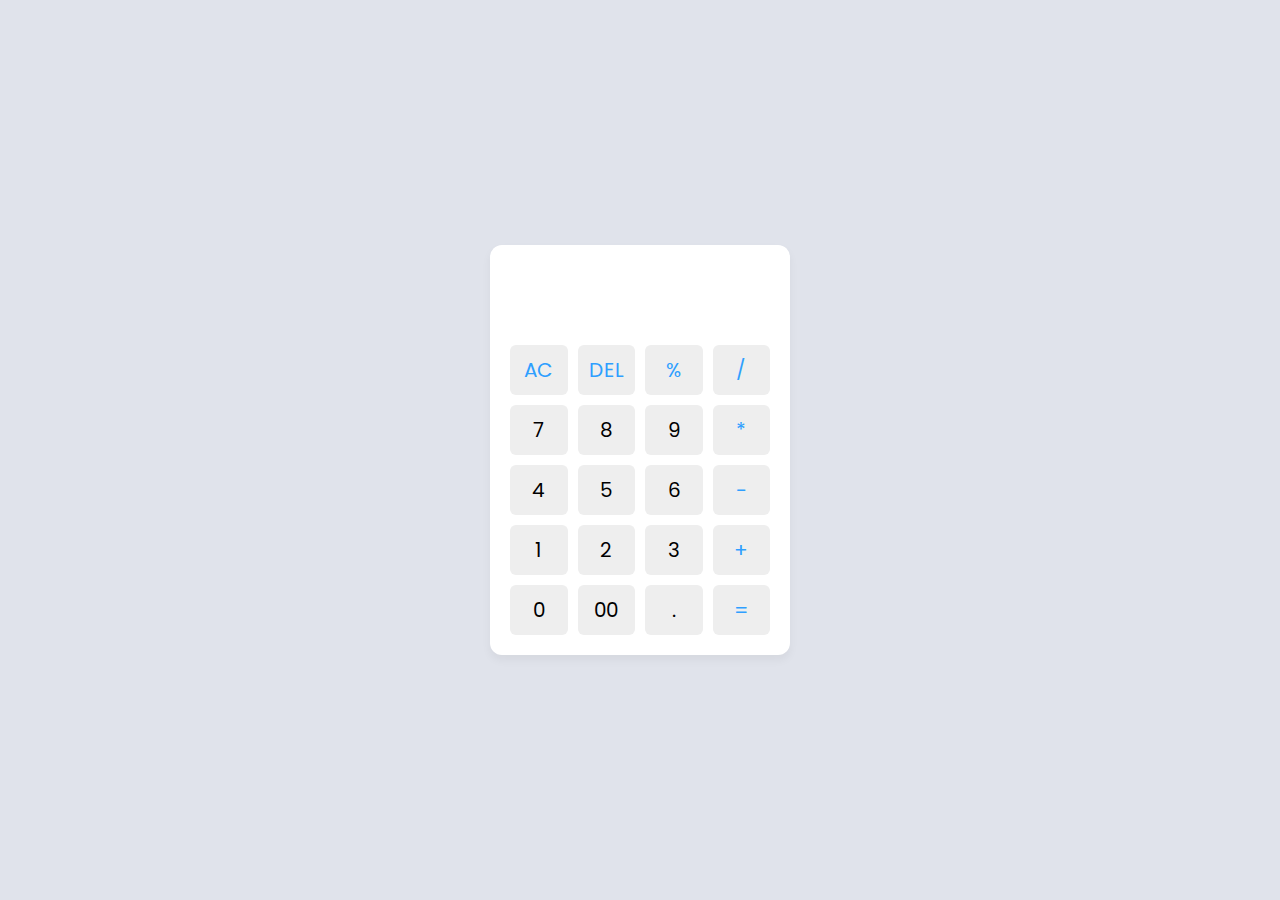
<file: calculator/index.html>
<!DOCTYPE html>
<html lang="en">
  <head>
    <meta charset="UTF-8" />
    <meta http-equiv="X-UA-Compatible" content="IE=edge" />
    <meta name="viewport" content="width=device-width, initial-scale=1.0" />
    <title>Calculator in HTML CSS & JavaScript</title>
    <link rel="stylesheet" href="style.css" />
  </head>
  <body>
    <div class="container">
      <input type="text" class="display" />

      <div class="buttons">
        <button class="operator" data-value="AC">AC</button>
        <button class="operator" data-value="DEL">DEL</button>
        <button class="operator" data-value="%">%</button>
        <button class="operator" data-value="/">/</button>

        <button data-value="7">7</button>
        <button data-value="8">8</button>
        <button data-value="9">9</button>
        <button class="operator" data-value="*">*</button>

        <button data-value="4">4</button>
        <button data-value="5">5</button>
        <button data-value="6">6</button>
        <button class="operator" data-value="-">-</button>

        <button data-value="1">1</button>
        <button data-value="2">2</button>
        <button data-value="3">3</button>
        <button class="operator" data-value="+">+</button>

        <button data-value="0">0</button>
        <button data-value="00">00</button>
        <button data-value=".">.</button>
        <button class="operator" data-value="=">=</button>
      </div>
    </div>

    <script src="script.js"></script>
  </body>
</html>
</file>
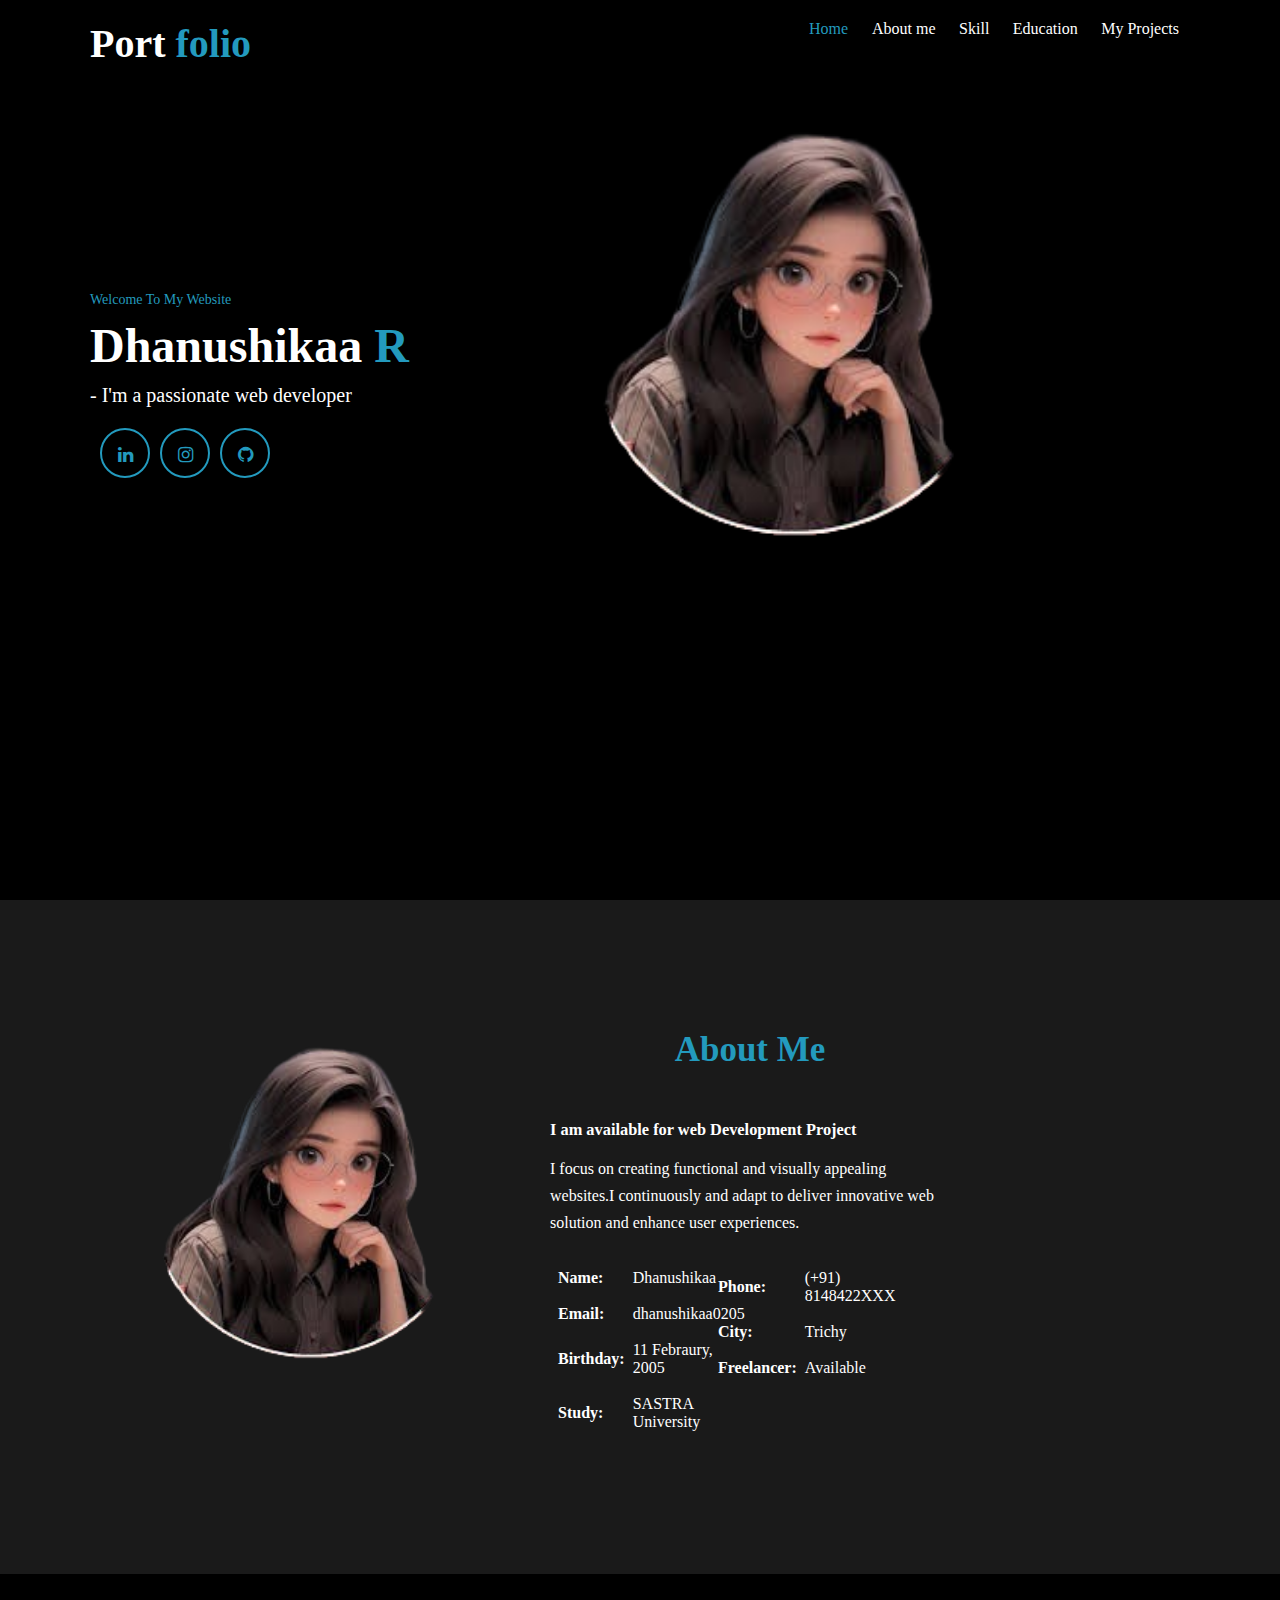
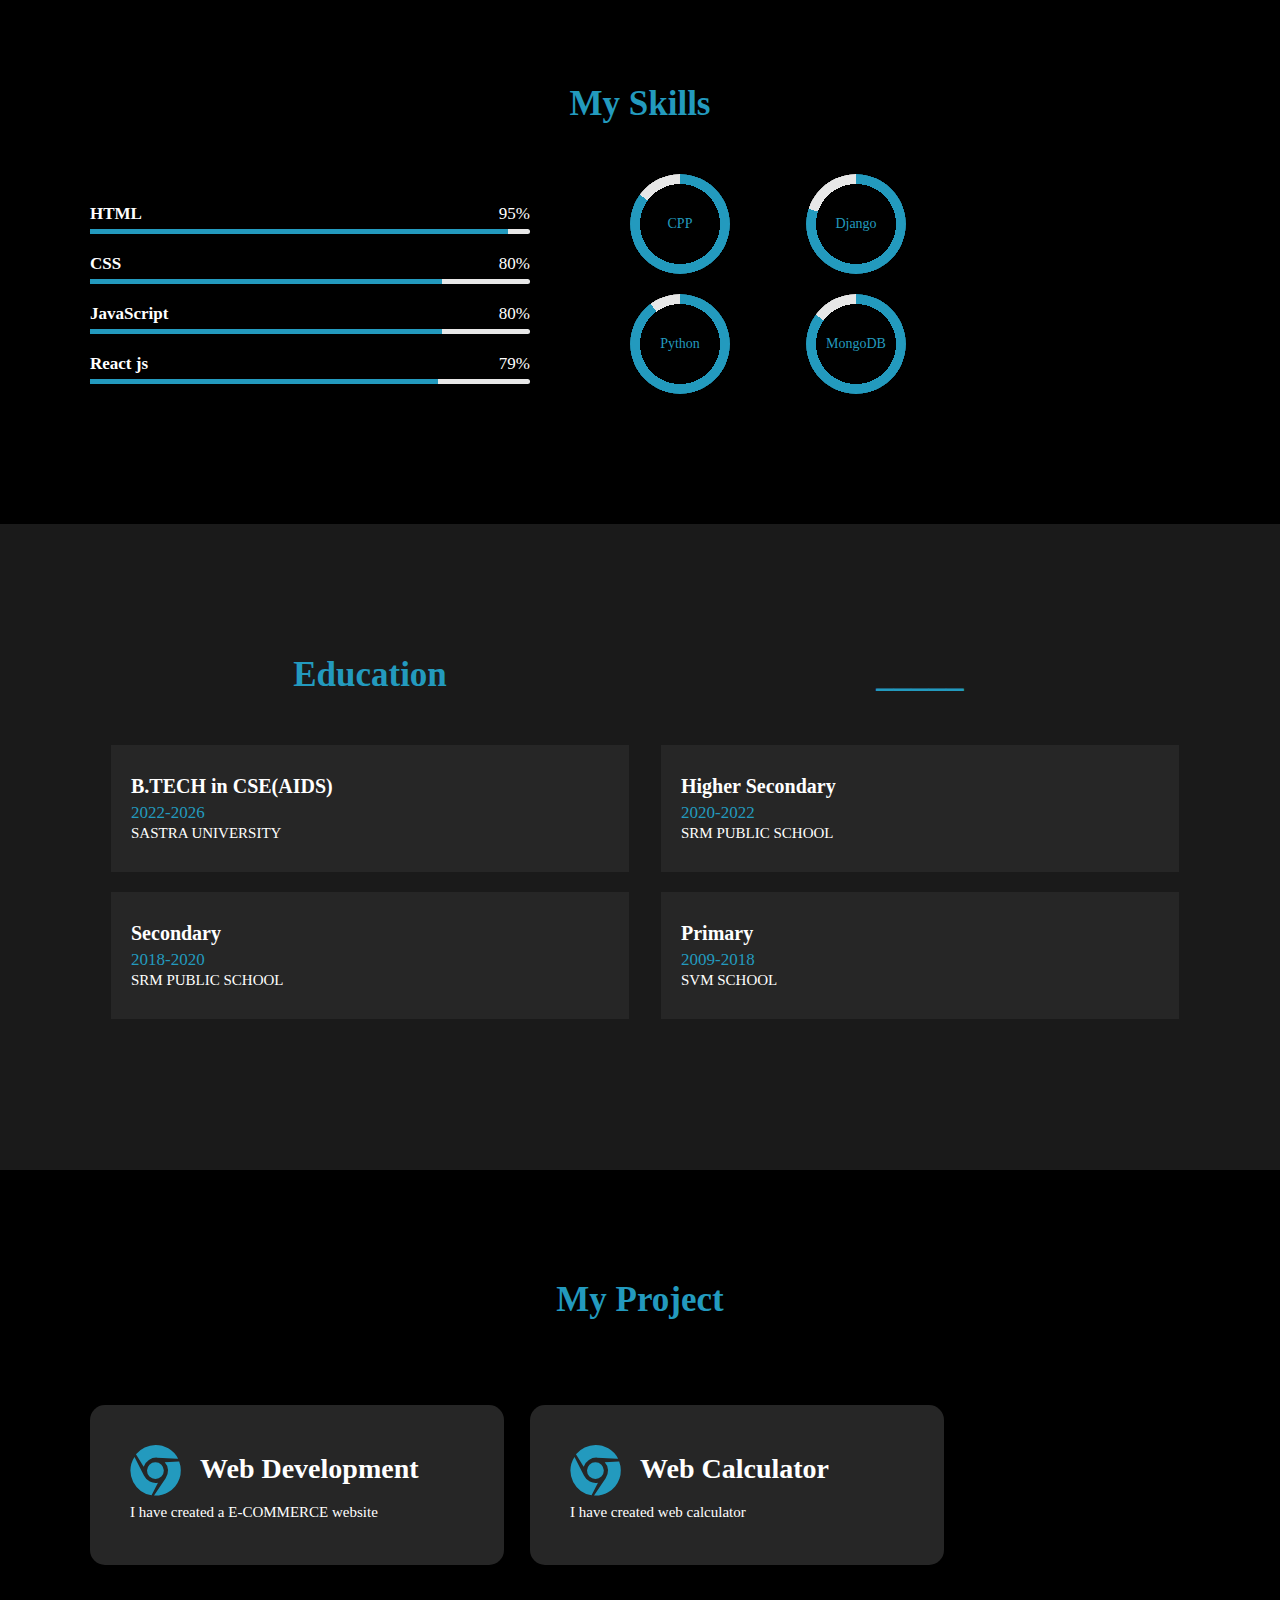
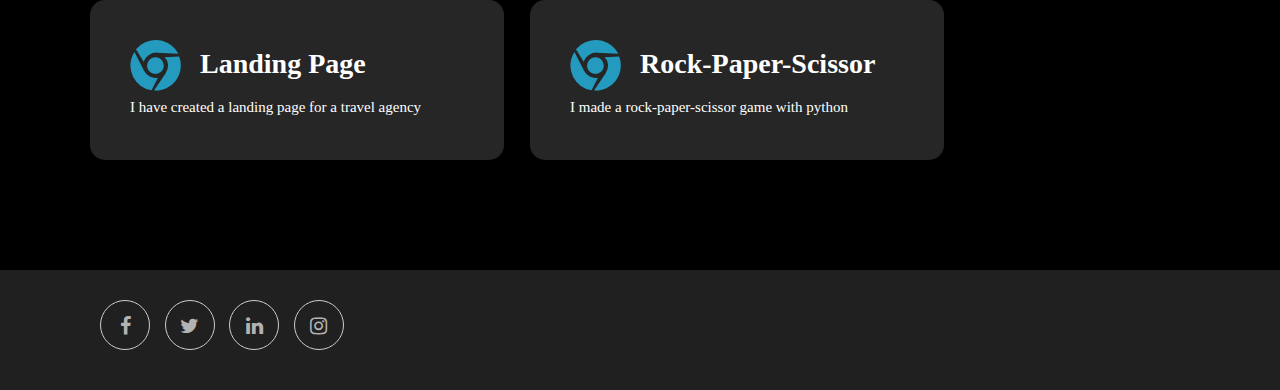
<file: portfolio/index.html>
<!-----META SECTION----->
 <!DOCTYPE html>
 <html>
 <head>
 <title>Dhanushikaa Portfolio</title>
 <meta charset="utf-8">
 <meta name="viewport" content="width=device-width, initial-scale=1">
 <link rel="stylesheet" href="https://maxcdn.bootstrapcdn.com/font-awesome/4.7.0/css/font-awesome.min.css">
 <link rel="stylesheet" href="style.css">
 </head>
 <body>
    <!-----MENU SECTION------>
<div class="main-panel">
    <div class="container">
      <div class="width-33 logo">Port <span class="span-col">folio</span>
      </div>
      <div class="width-66">
        <nav>
          <a href="#">
            <span class="span-col">Home</span>
          </a>
          <a href="#">About me</a>
          <a href="#">Skill</a>
          <a href="#">Education</a>
          <a href="#">My Projects</a>
        </nav>
      </div>
    </div>
    <!------MAIN BANNERR------>
<div class="container ">
    <div class="width-50">
      <div class="banner-section">
        <span class="span-col">Welcome To My Website</span>
        <h1>Dhanushikaa<span class="span-col">  R</span>
        </h1>
        <h2>- I'm a passionate web developer </h2>
        <a href="#">
          <i class="fa fa-linkedin"></i>
        </a>
        <a href="#">
          <i class="fa fa-instagram"></i>
        </a>
        <a href="#">
          <i class="fa fa-github"></i>
        </a>
      </div>
    </div>
    <div class="width-50">
      <img src="./profile.png">
    </div>
  </div>
  </div>

  <!------ABOUT US SECTION------>
<div class="main-section bg-lightgrey">
    <div class="container">
      <div class="width-50">
        <img src="./profile.png" class="about-img">
      </div>
      <div class="width-50">
        <div class="about-us">
          <h2 class="heading-text">About Me</h2>
          <h3>I am available for web Development Project</h3>
          <p>I focus on creating functional and visually appealing websites.I continuously and adapt to deliver innovative web solution and enhance user experiences.</p>
          <div class="width-50 mt-20">
            <table cellspacing="8" cellpadding="8">
              <tr>
                <th>Name:</th>
                <td>Dhanushikaa</td>
              </tr>
              <tr>
                <th>Email:</th>
                <td>dhanushikaa0205</td>
              </tr>
              <tr>
                <th>Birthday:</th>
                <td> 11 Febraury, 2005</td>
              </tr>
              <tr>
                <th>Study:</th>
                <td> SASTRA University</td>
              </tr>
            </table>
          </div>
          <div class="width-50 mt-20">
            <table cellspacing="8" cellpadding="8">
              <tr>
                <th>Phone:</th>
                <td>(+91) 8148422XXX</td>
              </tr>
              <tr>
                <th>City:</th>
                <td>Trichy</td>
              </tr>
              <tr>
                <th>Freelancer:</th>
                <td> Available</td>
              </tr>
            </table>
          </div>
        </div>
      </div>
    </div>
  </div>
  <!------SKILL SECTION------>
<div class="main-section">
    <div class="container">
      <h2 class="heading-text">My Skills</h2>
      <div class="width-50">
        <div class="skill">
          <b>HTML</b>
          <span>95%</span>
          <div>
            <span style="width:95%"></span>
          </div>
        </div>
        <div class="skill">
          <b>CSS</b>
          <span>80%</span>
          <div>
            <span style="width:80%"></span>
          </div>
        </div>
        <div class="skill">
          <b>JavaScript</b>
          <span>80%</span>
          <div>
            <span style="width:80%"></span>
          </div>
        </div>
        <div class="skill">
          <b>React js</b>
          <span>79%</span>
          <div>
            <span style="width:79%"></span>
          </div>
        </div>
      </div>
      <div class="width-50">
        <div class="width-50">
          <div role="progressbar" aria-valuenow="85" aria-valuemin="0" aria-valuemax="100" style="--value:85">CPP</div>
        </div>
        <div class="width-50">
          <div role="progressbar" aria-valuenow="80" aria-valuemin="0" aria-valuemax="100" style="--value:80">Django</div>
        </div>
        <div class="width-50">
          <div role="progressbar" aria-valuenow="90" aria-valuemin="0" aria-valuemax="100" style="--value:90">Python</div>
        </div>
        <div class="width-50">
          <div role="progressbar" aria-valuenow="85" aria-valuemin="0" aria-valuemax="100" style="--value:85">MongoDB</div>
        </div>
      </div>
    </div>
  </div>
  <!------EXPERIENCE SECTION------>
<div class="main-section bg-lightgrey">
    <div class="container">
      <div class="edu-exp">
        <h2 class="heading-text">Education</h2>
        <div class="experience-list">
          <div class="experience-content">
            <h2>B.TECH  in CSE(AIDS)</h2>
            <h3>2022-2026</h3>
            <p>SASTRA UNIVERSITY</p>
          </div>
        </div>
        <div class="experience-list">
          <div class="experience-content">
            <h2>Secondary</h2>
            <h3>2018-2020</h3>
            <p>SRM PUBLIC SCHOOL</p>
          </div>
        </div>
      </div>
     <div class="edu-exp">
        <h2 class="heading-text">_____</h2>
        <div class="experience-list">
          <div class="experience-content">
            <h2>Higher Secondary</h2>
            <h3>2020-2022</h3>
            <p>SRM PUBLIC SCHOOL</p>
          </div>
        </div>
        <div class="experience-list">
          <div class="experience-content">
            <h2>Primary</h2>
            <h3>2009-2018</h3>
            <p>SVM SCHOOL</p>
          </div>
        </div>
      </div>
    </div>
  </div>
  <!------PROJECT SECTION------>
<div class="main-section">
    <div class="container">
      <h2 class="heading-text">My Project</h2>
      <div class="width-50">
        <div class="service-list">
          <i class="fa fa-chrome"></i>
          <h3>Web Development</h3>
          <p>I have created a E-COMMERCE website</p>
        </div>
      </div>
      <div class="width-50">
        <div class="service-list">
            <i class="fa fa-chrome"></i>
            <h3>Web Calculator</h3>
            <p>I have created web calculator</p>
        </div>
      </div>
      <div class="width-50">
        <div class="service-list">
            <i class="fa fa-chrome"></i>
            <h3>Landing Page</h3>
            <p>I have created a landing page for a travel agency</p>
        </div>
      </div>
      <div class="width-50">
        <div class="service-list">
            <i class="fa fa-chrome"></i>
            <h3>Rock-Paper-Scissor</h3>
            <p>I made a rock-paper-scissor game with python</p>
        </div>
      </div>
      
      
    </div>
  </div>
  <!------FOOTER SECTION------>
<div class="footer">
    <div class="container">
      <div class="footer-sect social-icon width-50">
        <a href="#">
          <i class="fa fa-facebook"></i>
        </a>
        <a href="#">
          <i class="fa fa-twitter"></i>
        </a>
        <a href="#">
          <i class="fa fa-linkedin"></i>
        </a>
        <a href="#">
          <i class="fa fa-instagram"></i>
        </a>
      </div>
    </div>
  </div>
</file>
<file: calculator/style.css>
@import url("https://fonts.googleapis.com/css2?family=Poppins:wght@300;400;500;600;700&display=swap");
* {
  margin: 0;
  padding: 0;
  box-sizing: border-box;
  font-family: "Poppins", sans-serif;
}
body {
  height: 100vh;
  display: flex;
  align-items: center;
  justify-content: center;
  background: #e0e3eb;
}
.container {
  position: relative;
  max-width: 300px;
  width: 100%;
  border-radius: 12px;
  padding: 10px 20px 20px;
  background: #fff;
  box-shadow: 0 5px 10px rgba(0, 0, 0, 0.05);
}
.display {
  height: 80px;
  width: 100%;
  outline: none;
  border: none;
  text-align: right;
  margin-bottom: 10px;
  font-size: 25px;
  color: #000e1a;
  pointer-events: none;
}
.buttons {
  display: grid;
  grid-gap: 10px;
  grid-template-columns: repeat(4, 1fr);
}
.buttons button {
  padding: 10px;
  border-radius: 6px;
  border: none;
  font-size: 20px;
  cursor: pointer;
  background-color: #eee;
}
.buttons button:active {
  transform: scale(0.99);
}
.operator {
  color: #2f9fff;
}
</file>
<file: portfolio/style.css>
/*****COMMON CSS SECTION*****/
* {
	box-sizing: border-box;
	margin: 0;
	padding: 0;
	-outline: 0;
	font-family Roboto, sans-serif, arial;
}
html, body 
	{
	font-size: 14px;
	font-weight: 400;
	background: #000000;
	color: #fff;
}
.container {
	width: 1100px;
	margin: 0px auto;
	display: table;
}
.width-33 {
	width: 33%;
	float: left;
}
.width-66 {
	width: 66%;
	float: left;
}
/*****MENU SECTION*****/
.main-panel {
	width: 100%;
	float: left;
	padding-top: 20px;
	padding-bottom: 50px;
	height: 100vh;
}

.logo {
	font-size: 40px;
	font-weight: 600;
}

.span-col {
	color: #239abe;
}

nav {
	float: right;
}

nav a {
	text-decoration: none;
	font-size: 16px;
	font-weight: 500;
	margin-left: 20px;
	color: white;
}
/*****Main BANNER*****/
.width-50 {
	float: left;
	width: 40%;
}
.banner-section {
	width: 100%;
	float: left;
	margin-top: 25vh;
}
.banner-section h1 {
	font-size: 48px;
	margin-top: 10px;
	font-weight: bolder;
}
.banner-section h2 {
	font-size: 20px;
	line-height: 25px;
	margin-top: 10px;
	font-weight: 400;
}
.banner-section a {
	float: left;
	text-decoration: none;
	font-size: 18px;
	margin-top: 20px;
	border-radius: 50%;
	text-align: center;
	border: 2px solid #239abe;
	color: #239abe;
	margin-left: 10px;
	height: 50px;
	width: 50px;
	line-height: 50px;
}
/*****Main BANNER IMAGE*****/
.main-panel img {
	margin-top: 10%;
	width: 100%;
	margin-left: 10%;
}

/*ABOUT US SECTION*/
.main-section {
	width: 100%;
	float: left;
	padding: 110px 0px 110px 0px;
}
.width-100 {
	width: 100%;
	float: left;
}
.mt-20 {
	margin-top: 20px;
}
.heading-text {
	width: 100%;
	float: left;
	font-size: 35px;
	text-align: center;
	margin-bottom: 50px;
	color: #239abe;
}
.about-img {
	width: 100%;
	padding: 0px 50px;
	margin-top: 20px;
}
.about-us {
	width: 100%;
	float: left;
	padding: 20px;
}
.about-us p {
	font-size: 16px;
	margin-top: 15px;
	line-height: 27px;
}
table {
	width: 100%;
}
table th,
table td {
	font-size: 16px;
	text-align: left;
	padding: 5px 0px;
}
/*****SKILL SECTION*****/
.skill {
	margin-top: 30px;
	font-size: 17px;
}

.skill span {
	float: right;
}

.skill div {
	width: 100%;
	float: left;
	margin-top: 5px;
	background: #e7e7e7;
	border-radius: 10px;
}

.skill div span {
	background: #239abe;
	height: 5px;
	float: left;
}

div[role="progressbar"] {
	color: #239abe;
	margin-left: 100px;
	margin-bottom: 20px;
	width: 100px;
	;
	height: 100px;
	;
	border-radius: 50%;

	place-items: center;
	display: grid;

	--pgPercentage: var(--value);
	background: radial-gradient(closest-side, black 80%, transparent 0 99.9%, black 0),
		conic-gradient(#239abe calc(var(--pgPercentage) * 1%), #e7e7e7 0);

}
/*****EDUCATION SECTION*****/
.bg-lightgrey {
	background-color: #1a1a1a;
}
.edu-exp {
	padding: 10px 0px;
	width: 48%;
	margin: 1%;
	float: left;
	padding-left: 10px;
}
.experience-list {
	width: 100%;
	float: left;
	padding: 30px 10px;
	background: #262626;
	margin-bottom: 20px;
}
.experience-content {
	width: 100%;
	float: left;
	margin-left: 10px;
}
.experience-content h2 {

	font-weight: 600;
	margin-bottom: 5px;
	font-size: 20px;
}
.experience-content h3 {
	color: #239abe;
	font-weight: 500;
	margin-bottom: 2px;
	font-size: 17px;
}
.experience-content p {
	font-size: 15px;
}
/*SERVICE SECTION*/
.service-list {
	padding: 40px;
	margin-top: 35px;
	background: #262626;
	border-radius: 15px;
	width: 94%;
	float: left;
}

.service-list i {
	font-size: 50px;
	color: #239abe;
	width: 70px;
	float: left;
}

.service-list h3 {
	font-size: 28px;
	margin-top: 8px;
	margin-bottom: 15px;
}

.service-list p {
	font-size: 15px;
	line-height: 25px;
}
<!-------------CONTACT US SECTION----------------------->
<div class="main-section contact bg-lightgrey">
  <div class="container">
    <h2 class="heading-text">Get In Touch</h2>
    <div class="width-100">
      <form>
        <input type="text" placeholder="Full Name...">
        <input type="text" placeholder="Full Email Id...">
        <input type="text" placeholder="Full Mobile No...">
        <textarea placeholder="Enter Address...">< /textarea>
        <button type="submit">Submit< /button>
      </form>
    </div>
    <div class="width-33">
      <h3>
        <i class="fa fa-map-marker">< /i>
      </h3>
      <h4>Address</h4>
    </div>
    <div class="width-33">
      <h3>
        <i class="fa fa-phone">< /i>
      </h3>
      <h4>Phone</h4>
      <p>+91 814842XXXX</p>
    </div>
    <div class="width-33">
      <h3>
        <i class="fa fa-envelope-o">< /i>
      </h3>
      <h4>Email</h4>
      <p>dhanushikaa0205@gmail.com</p>
    </div>
  </div>
</div>
/*CONTACT US SECTION*/
.contact form {
	width: 66%;
	margin: 0px auto;
}
.contact input,
textarea {
	width: 100%;
	float: left;
	margin-bottom: 20px;
	height: 40px;
	padding: 10px;
	border: 1px solid #a1a1a1;
}
.contact textarea {
	height: 80px;
}
.contact button {
	width: 100%;
	float: left;
	margin-bottom: 20px;
	height: 40px;
	padding: 10px;
	background: #239abe;
	color: #fff;
	border: none;
	font-size: 16px;
}
.contact h3 {
	font-size: 26px;
	text-align: center;
	margin-top: 60px;
	color: #239abe;
}
.contact h4 {
	font-size: 22px;
	text-align: center;
	margin-top: 10px;
}
.contact p {
	text-align: center;
	font-size: 16px;
	margin-top: 5px;
}
/*****FOOTER SECTION*****/
.footer {
	background-color: #202020;
	padding: 30px 0px 40px 0px;
	width: 100%;
	float: left;
}
.footer-sect {
	color: #b3b3b3;
}
.footer-sect a {
	color: #b3b3b3;
	margin-left: 10px;
	text-decoration: none;
	font-size: 18px;
	text-align: center;
}
.social-icon a i {
	width: 50px;
	height: 50px;
	border: 1px solid #cdcdcd;
	line-height: 50px;
	font-size: 20px;
	border-radius: 50%;
}
</file>
